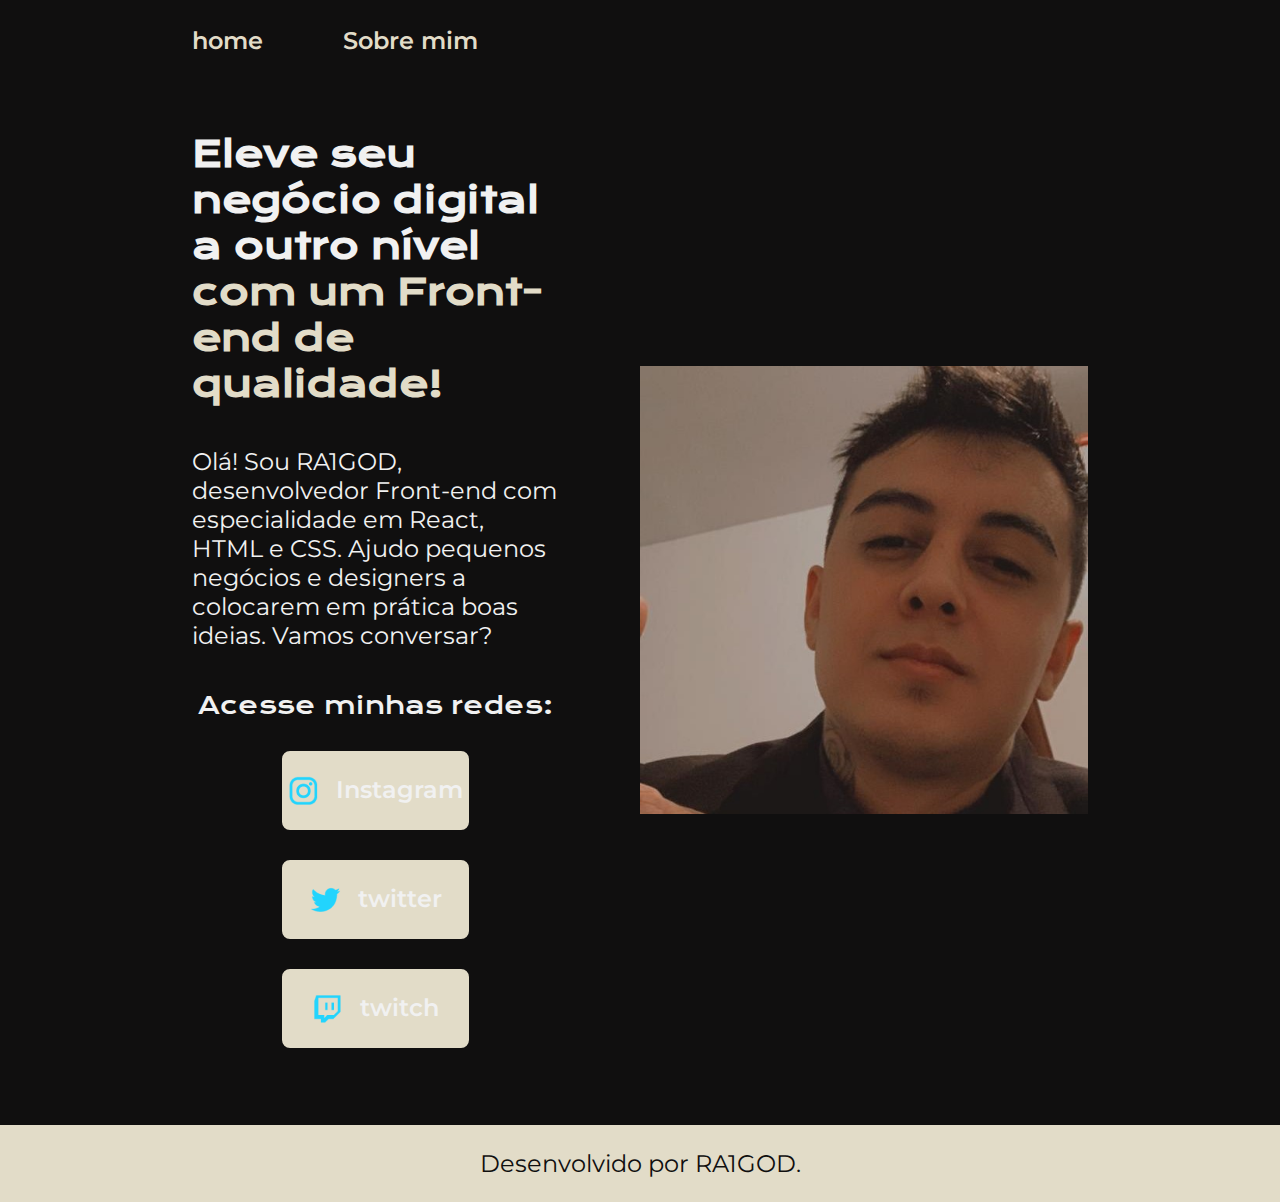
<file: index.html>
<!DOCTYPE html>
<html lang="pt-br">
<head>
    <meta charset="UTF-8">
    <meta http-equiv="X-UA-Compatible" content="IE=edge">
    <meta name="viewport" content="width=device-width, initial-scale=1.0">
    <title>Porftolio</title>
    <link rel="stylesheet" href="./styles/style.css">
</head>
<body>
    <header class="cabecalho">
        <nav class="cabecalho__menu">
            <a class="cabecalho__menu__link" href="index.html">home</a>
            <a class="cabecalho__menu__link" href="about.html">Sobre mim</a>   
            
        </nav>
    </header>
    <main class="apresentacao">
    <section class="apresentacao__conteudo">
        <h1 class="apresentacao__conteudo__titulo">Eleve seu negócio digital a outro nível <strong class="titulo-destaque"> com um Front-end de qualidade!</strong></h1>
        <p class="apresentacao__conteudo__texto">Olá! Sou RA1GOD, desenvolvedor Front-end com especialidade em React, HTML e CSS. Ajudo pequenos negócios e designers a colocarem em prática boas ideias. Vamos conversar?</p>
    <div class="apresentacao__links">
        <h2 class="apresentacao__links__subtitulos">Acesse minhas redes:</h2>
            <a class="apresentacao__links__navegacao" href="https://instagram.com/railts18/">
                <img src="./assets/instagram.png">Instagram</a>
            <a class="apresentacao__links__navegacao" href="https://twitter.com/railts18/">
                <img src="./assets/twitter.png">twitter</a>
            <a class="apresentacao__links__navegacao" href="https://twitch.tv/ra1magalhaes/">
                <img src="./assets/twitch.png">twitch</a>
                
            
            </div>
    </section>
    <img class="apresentacao__imagem" src="./assets/ra1.png" alt=" foto ra1 desenhando" class="apresentacao__img"> 
    </main>
    <footer class="rodape">
        <p> Desenvolvido por RA1GOD.

        </p>
    </footer>
    
</body>
</html>
</file>
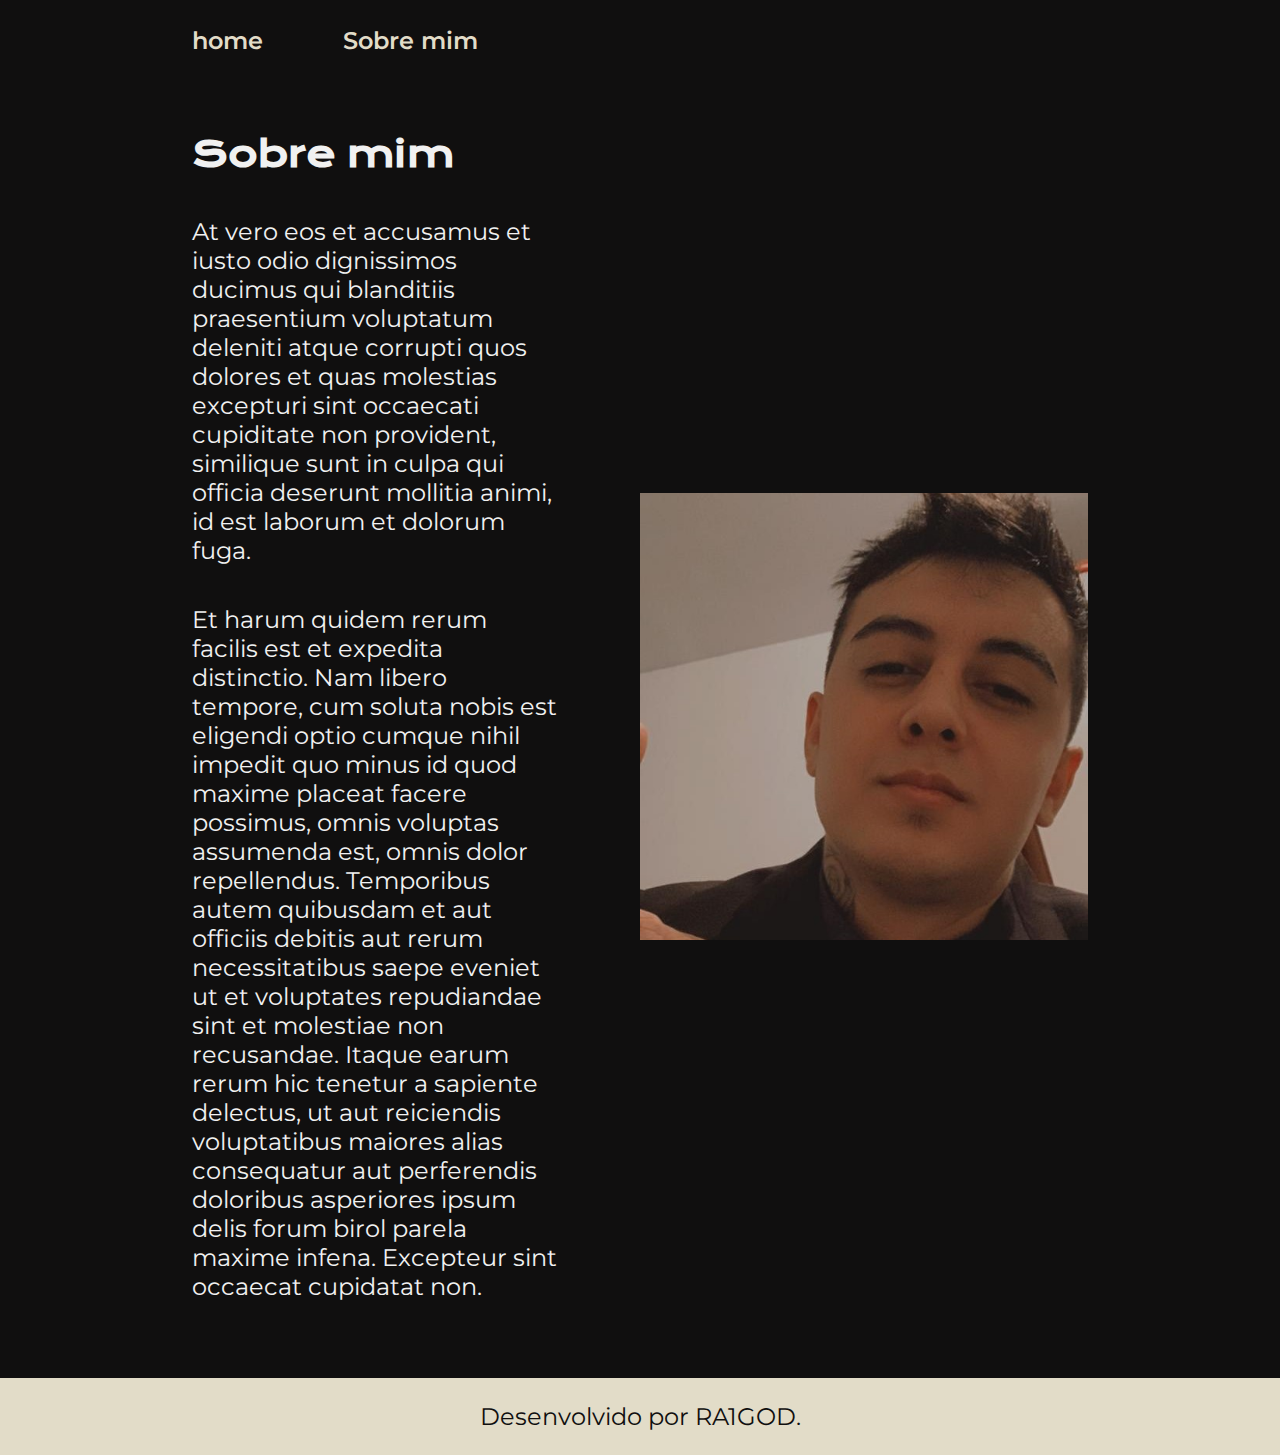
<file: about.html>
<!DOCTYPE html>
<html lang="pt-br">
<head>
    <meta charset="UTF-8">
    <meta http-equiv="X-UA-Compatible" content="IE=edge">
    <meta name="viewport" content="width=device-width, initial-scale=1.0">
    <title>Sobre mim</title>
    <link rel="stylesheet" href="./styles/style.css">
</head>
<body>
    <header class="cabecalho">
        <nav class="cabecalho__menu">
            <a class="cabecalho__menu__link" href="index.html">home</a>
            <a class="cabecalho__menu__link" href="about.html">Sobre mim</a>   
            
        </nav>

    </header>

    <main class="apresentacao">
        <section class="apresentacao__conteudo">
            <h1 class="apresentacao__conteudo__titulo">Sobre mim</h1>
            <p class="apresentacao__conteudo__texto">At vero eos et accusamus et iusto odio dignissimos ducimus qui blanditiis praesentium voluptatum deleniti atque corrupti quos dolores et quas molestias excepturi sint occaecati cupiditate non provident, similique sunt in culpa qui officia deserunt mollitia animi, id est laborum et dolorum fuga.</p>
            <p class="apresentacao__conteudo__texto">Et harum quidem rerum facilis est et expedita distinctio. Nam libero tempore, cum soluta nobis est eligendi optio cumque nihil impedit quo minus id quod maxime placeat facere possimus, omnis voluptas assumenda est, omnis dolor repellendus. Temporibus autem quibusdam et aut officiis debitis aut rerum necessitatibus saepe eveniet ut et voluptates repudiandae sint et molestiae non recusandae. Itaque earum rerum hic tenetur a sapiente delectus, ut aut reiciendis voluptatibus maiores alias consequatur aut perferendis doloribus asperiores ipsum delis forum birol parela maxime infena. Excepteur sint occaecat cupidatat non.</p>

        </section>
        <img class="apresentacao__imagem" src="./assets/ra1.png" alt=" foto ra1 desenhando" class="apresentacao__img">

    </main>

    <footer class="rodape">
        <p> Desenvolvido por RA1GOD.</p>
    </footer>

</body>
</html>
</file>
<file: styles/style.css>
@import url('https://fonts.googleapis.com/css2?family=Krona+One&family=Montserrat:wght@400;600&display=swap');

:root {
    --cor-primaria: #100F0F;
    --cor-secundaria: #F1F1F1;
    --cor-terciaria: #E2DCC8;
    --cor-hover: #0F3D3E;
    --fonte-primaria: 'Krona One', sans-serif;
    --fonte-secundaria: 'Montserrat', sans-serif;

}

*{
    margin: 0;
    padding: 0;
}

body {
    height: 100vh;
    box-sizing: border-box;
    background-color: var(--cor-primaria);
    color: var(--cor-secundaria);
}
 
.cabecalho {
    padding: 2% 0% 0% 15%
}

.cabecalho__menu {
    display: flex;
    gap: 80px

}

.cabecalho__menu__link { 
    font-family: var(--fonte-secundaria);
    font-size: 1.5rem;
    font-weight: 600;
    color: var(--cor-terciaria);
    text-decoration: none;

}


.apresentacao {
    padding: 6% 15%;
    display: flex;
    align-items: center;
    justify-content: space-between;
    gap: 82px;
}

.apresentacao__conteudo {
    width: 50%;
    display: flex;
    flex-direction: column;
    gap: 40px;
}

.apresentacao__conteudo__titulo {
    font-size: 2.25rem;
    font-family: var(--fonte-primaria);
}

.titulo-destaque {
    color: var(--cor-terciaria);
   }

.apresentacao__conteudo__texto {
    font-size: 1.5rem;
    font-family: var(--fonte-secundaria);
}

.apresentacao__links {
    display: flex;
    flex-direction: column;
    justify-content: space-between;
    align-items: center;
    gap: 30px;


}

.apresentacao__links__subtitulos{
    font-family: var(--fonte-primaria);
    font-weight: 400;
    font-size: 1.5rem;

}

.apresentacao__links__navegacao {
    background-color: var(--cor-terciaria); 
    display: flex;
    justify-content: center;
    gap: 16px;
    border: 2px solid var(--cor-terciaria);
    width: 50%;
    text-align: center;
    border-radius: 8px;
    font-size: 1.5rem;
    font-weight: 600;
    padding: 21.5px 0px; 
    text-decoration: none;
    color: var(--cor-secundaria);
    font-family: var(--fonte-secundaria);
}

.apresentacao__links__link:hover {
    background-color: var(--cor-hover);

}

.apresentacao__img {
    border: 5px inset var(--cor-terciaria)
}

.apresentacao__imagem {
    width: 50%;

}

.rodape {
    padding: 24px;
    color: var(--cor-primaria);
    background-color: var(--cor-terciaria);
    text-align: center;
    font-family: var(--fonte-secundaria);
    font-size: 1.5rem;
    font-weight: 400px;

}

@media (max-width: 1200px ) {
    .cabecalho {
       padding: 10%; 
    }

    .cabecalho__menu {
        justify-content: center;
    }

    .apresentacao {
        flex-direction: column-reverse;
        padding: 5%;

    }

    .apresentacao__conteudo {
        width: auto;

    }
    
}
</file>
